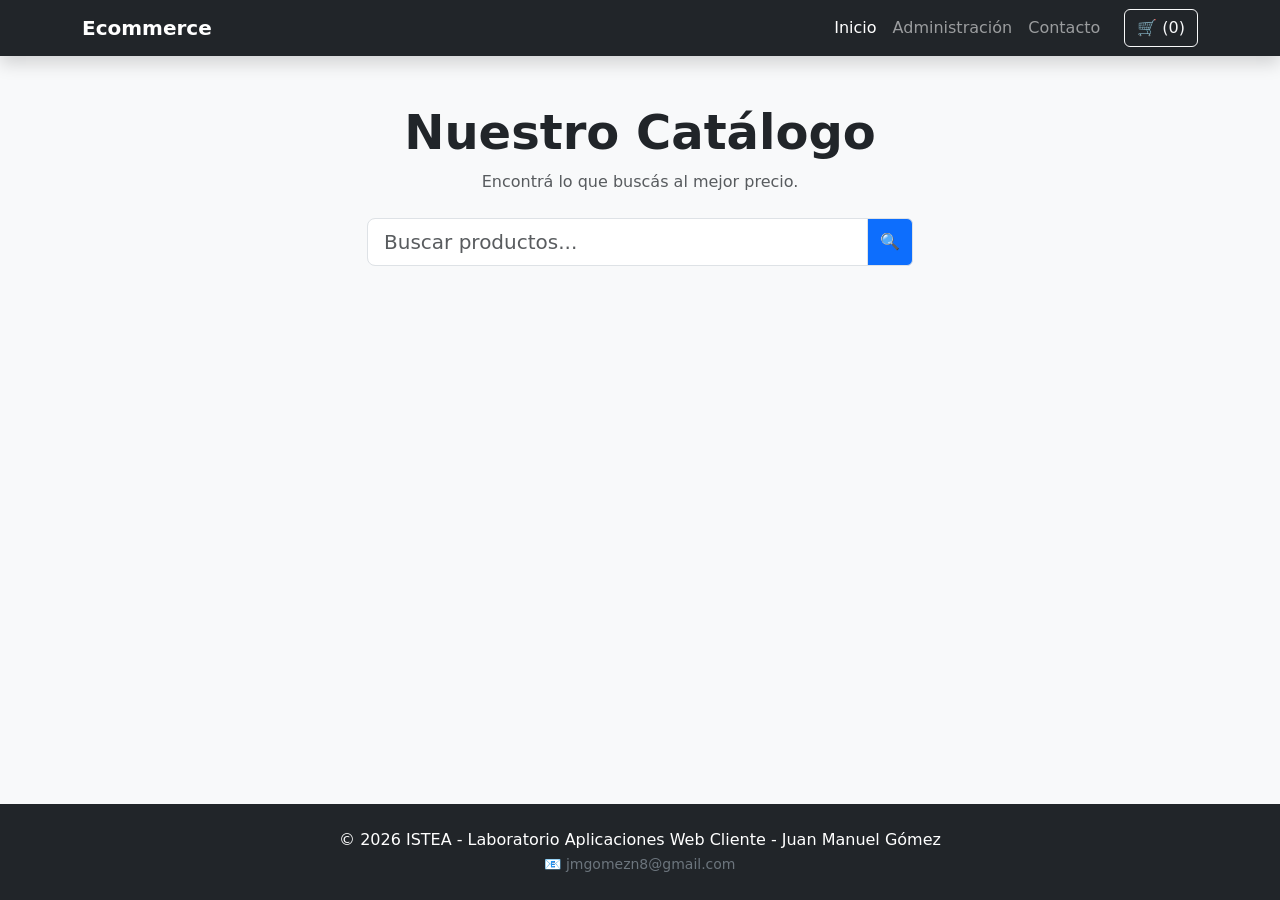
<file: index.html>
<!DOCTYPE html>
<html lang="es">
<head>
    <meta charset="UTF-8">
    <meta name="viewport" content="width=device-width, initial-scale=1.0">
    <title>Ecommerce | Juan Manuel Gómez</title>
    <link rel="icon" href="./img/favicon.png" type="image/x-icon">
    <link href="https://cdn.jsdelivr.net/npm/bootstrap@5.3.0/dist/css/bootstrap.min.css" rel="stylesheet">
    <link rel="stylesheet" href="./styles/styles.css">
</head>
<body>

    <header class="bg-dark text-white sticky-top shadow">
        <nav class="navbar navbar-expand-lg navbar-dark container">
            <div class="container-fluid">
                <a class="navbar-brand fw-bold" href="./index.html">Ecommerce</a>
                <button class="navbar-toggler" type="button" data-bs-toggle="collapse" data-bs-target="#navbarNav">
                    <span class="navbar-toggler-icon"></span>
                </button>
                <div class="collapse navbar-collapse" id="navbarNav">
                    <ul class="navbar-nav ms-auto align-items-center">
                        <li class="nav-item"><a class="nav-link active" href="./index.html">Inicio</a></li>
                        <li class="nav-item"><a class="nav-link" href="./crud.html">Administración</a></li>
                        <li class="nav-item"><a class="nav-link" href="./contact.html">Contacto</a></li>
                        <li class="nav-item ms-lg-3">
                            <button class="btn btn-outline-light position-relative" id="btn-open-cart" data-bs-toggle="offcanvas" data-bs-target="#cartSidebar">
                                <span id="cart-badge">🛒 (0)</span>
                            </button>
                        </li>
                    </ul>
                </div>
            </div>
        </nav>
    </header>

    <main class="container my-5">
        <section class="row justify-content-center mb-5">
            <div class="col-md-6">
                <div class="text-center mb-4 prop">
                    <h1 class="display-5 fw-bold">Nuestro Catálogo</h1>
                    <p class="text-muted">Encontrá lo que buscás al mejor precio.</p>
                </div>
                <div class="input-group">
                    <input type="text" id="search-input" class="form-control form-control-lg" placeholder="Buscar productos...">
                    <span class="input-group-text bg-primary text-white">🔍</span>
                </div>
            </div>
        </section>

        <section id="products">
            <div id="products-cards-grid" class="row row-cols-1 row-cols-md-2 row-cols-lg-3 g-4">
                </div>
        </section>
    </main>

    <div class="modal fade" id="productModal" tabindex="-1" aria-hidden="true">
        <div class="modal-dialog modal-lg modal-dialog-centered">
            <div class="modal-content" id="product-detail">
                </div>
        </div>
    </div>

    <div class="offcanvas offcanvas-end" tabindex="-1" id="cartSidebar">
        <div class="offcanvas-header border-bottom">
            <h5 class="offcanvas-title fw-bold">Mi Carrito</h5>
            <button type="button" class="btn-close" data-bs-dismiss="offcanvas"></button>
        </div>
        <div class="offcanvas-body">
            <div id="cart">
                </div>
            <div id="cart-info" class="mt-4 border-top pt-3">
                <div id="cart-total" class="mb-3"></div>
                <div class="d-grid gap-2">
                    <button class="btn btn-success" id="btn-checkout">Finalizar Compra</button>
                    <button class="btn btn-outline-danger btn-sm" id="btn-empty-cart">Vaciar Carrito</button>
                </div>
            </div>
        </div>
    </div>

    <footer class="bg-dark text-white py-4 mt-auto">
        <div class="container text-center">
            <p class="mb-0">© 2026 ISTEA - Laboratorio Aplicaciones Web Cliente - Juan Manuel Gómez</p>
            <small class="text-secondary">📧 jmgomezn8@gmail.com</small>
        </div>
    </footer>

    <div id="global-message" class="global-message hidden"></div>

    <script src="https://cdn.jsdelivr.net/npm/bootstrap@5.3.0/dist/js/bootstrap.bundle.min.js"></script>
    <script src="./js/data.js"></script>
    <script src="./js/index.js"></script>
    <script src="./js/cart.js"></script>
</body>
</html>
</file>
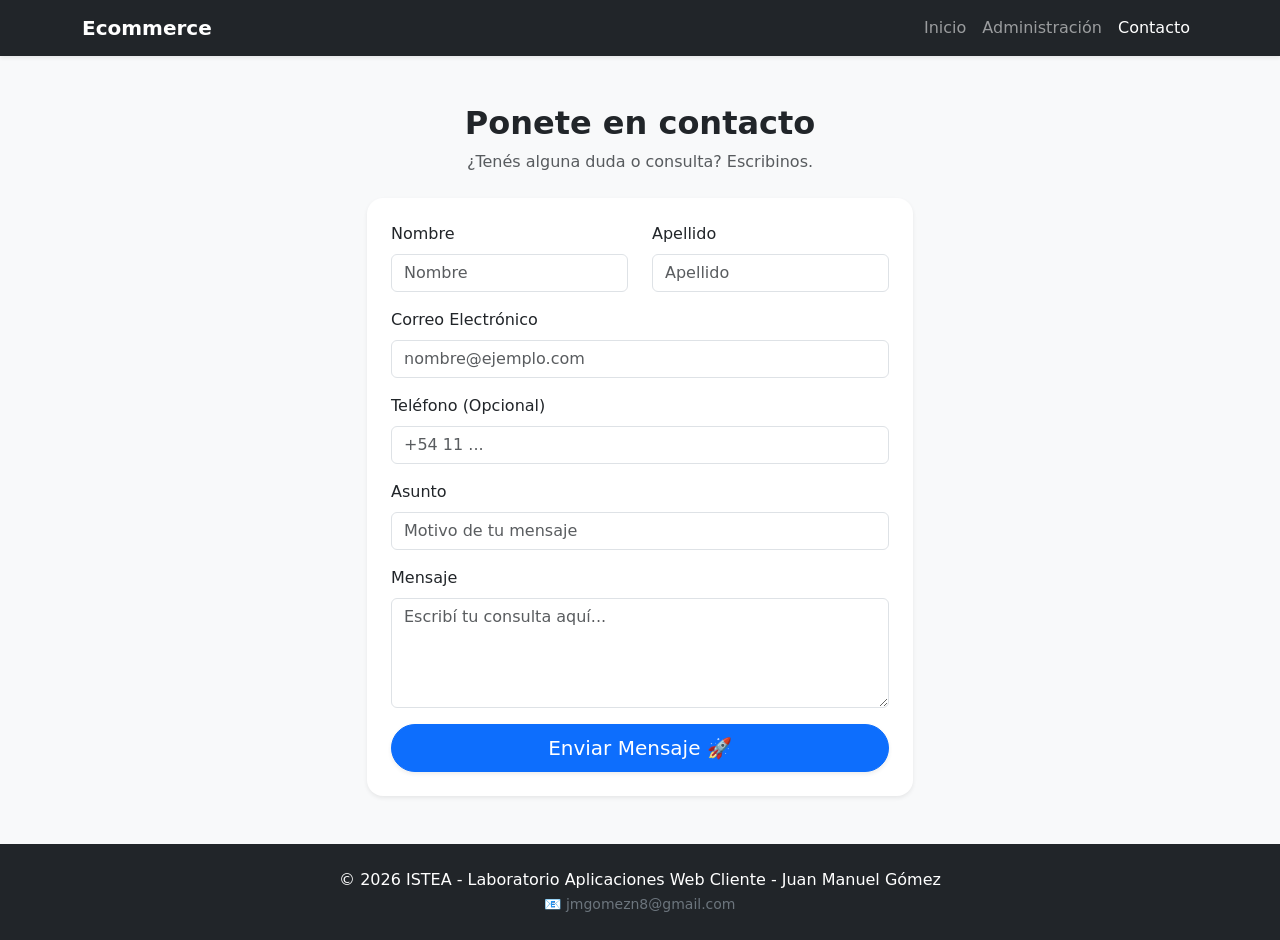
<file: contact.html>
<!DOCTYPE html>
<html lang="es">
<head>
    <meta charset="UTF-8">
    <meta name="viewport" content="width=device-width, initial-scale=1.0">
    <title>Contacto | Juan Manuel Gómez</title>
    <link href="https://cdn.jsdelivr.net/npm/bootstrap@5.3.0/dist/css/bootstrap.min.css" rel="stylesheet">
    <link rel="stylesheet" href="./styles/styles.css">
</head>
<body>

    <header class="bg-dark text-white shadow-sm">
        <nav class="navbar navbar-expand-lg navbar-dark container">
            <div class="container-fluid">
                <a class="navbar-brand fw-bold" href="./index.html">Ecommerce</a>
                <div class="collapse navbar-collapse" id="navbarNav">
                    <ul class="navbar-nav ms-auto">
                        <li class="nav-item"><a class="nav-link" href="./index.html">Inicio</a></li>
                        <li class="nav-item"><a class="nav-link" href="./crud.html">Administración</a></li>
                        <li class="nav-item"><a class="nav-link active" href="./contact.html">Contacto</a></li>
                    </ul>
                </div>
            </div>
        </nav>
    </header>

    <main class="container my-5">
        <div class="row justify-content-center">
            <div class="col-md-8 col-lg-6">
                <div class="text-center mb-4">
                    <h2 class="fw-bold">Ponete en contacto</h2>
                    <p class="text-muted">¿Tenés alguna duda o consulta? Escribinos.</p>
                </div>

                <section class="card shadow-sm border-0 rounded-4 p-4">
                    <form id="contact-form">
                        <div class="row">
                            <div class="col-md-6 mb-3">
                                <label for="name" class="form-label">Nombre</label>
                                <input type="text" id="name" class="form-control" placeholder="Nombre" required>
                            </div>
                            <div class="col-md-6 mb-3">
                                <label for="lastName" class="form-label">Apellido</label>
                                <input type="text" id="lastName" class="form-control" placeholder="Apellido" required>
                            </div>
                        </div>
                        
                        <div class="mb-3">
                            <label for="email" class="form-label">Correo Electrónico</label>
                            <input type="email" id="email" class="form-control" placeholder="nombre@ejemplo.com" required>
                        </div>

                        <div class="mb-3">
                            <label for="phone" class="form-label">Teléfono (Opcional)</label>
                            <input type="tel" id="phone" class="form-control" placeholder="+54 11 ...">
                        </div>

                        <div class="mb-3">
                            <label for="matter" class="form-label">Asunto</label>
                            <input type="text" id="matter" class="form-control" placeholder="Motivo de tu mensaje" required>
                        </div>

                        <div class="mb-3">
                            <label for="message" class="form-label">Mensaje</label>
                            <textarea id="message" class="form-control" rows="4" placeholder="Escribí tu consulta aquí..." required></textarea>
                        </div>

                        <div class="d-grid">
                            <button type="submit" class="btn btn-primary btn-lg rounded-pill shadow-sm">
                                Enviar Mensaje 🚀
                            </button>
                        </div>
                    </form>
                </section>
            </div>
        </div>
    </main>

    <footer class="bg-dark text-white py-4 mt-auto">
        <div class="container text-center">
            <p class="mb-0">© 2026 ISTEA - Laboratorio Aplicaciones Web Cliente - Juan Manuel Gómez</p>
            <small class="text-secondary">📧 jmgomezn8@gmail.com</small>
        </div>
    </footer>

    <div id="global-message" class="global-message hidden"></div>

    <script src="https://cdn.jsdelivr.net/npm/bootstrap@5.3.0/dist/js/bootstrap.bundle.min.js"></script>
    <script src="./js/data.js"></script>
    <script src="./js/contact.js"></script>
    <script src="./js/cart.js"></script>
</body>
</html>
</file>
<file: styles/styles.css>
:root {
    --primary-color: #2c3e50;
    --secondary-color: #3498db;
    --bg-color: #f8f9fa;
}

body {
    background-color: var(--bg-color);
    display: flex;
    flex-direction: column;
    min-height: 100vh;
}

footer {
    margin-top: auto;
}

/* Mensajes */
.global-message {
    position: fixed;
    bottom: 20px;
    right: 20px;
    padding: 15px 25px;
    border-radius: 10px;
    z-index: 9999;
    color: white;
    transition: opacity 0.3s ease;
}
.global-message.success { background-color: #27ae60; }
.global-message.warning { background-color: #f39c12; }
.global-message.error { background-color: #e74c3c; }
.hidden { display: none; }

/* Cards de productos */
.product-card {
    border: none;
    transition: transform 0.2s;
    background: white;
    padding: 1rem;
    border-radius: 15px;
    box-shadow: 0 4px 6px rgba(0,0,0,0.05);
}
.product-card:hover { transform: translateY(-5px); }
.product-card img { width: 100%; height: 200px; object-fit: contain; }


@media (max-width: 768px) {
 
    #admin-products-table-header {
        display: none;
    }

    #admin-products-table tr {
        display: block;
        margin-bottom: 1.5rem;
        border: 1px solid #dee2e6;
        border-radius: 10px;
        padding: 10px;
        background: white;
        box-shadow: 0 2px 5px rgba(0,0,0,0.05);
    }

    #admin-products-table td {
        display: flex;
        justify-content: space-between;
        align-items: center;
        border: none;
        padding: 8px 10px;
        text-align: right;
    }


    #admin-products-table td::before {
        content: attr(data-label);
        font-weight: bold;
        text-transform: uppercase;
        font-size: 0.75rem;
        color: #6c757d;
        flex: 1;
        text-align: left;
    }

    #admin-products-table td:first-child {
        justify-content: center;
        border-bottom: 1px solid #eee;
        margin-bottom: 10px;
    }
    
    #admin-products-table td:first-child::before {
        display: none;
    }

    #admin-products-table img {
        width: 80px !important;
        height: 80px !important;
    }
}
</file>
